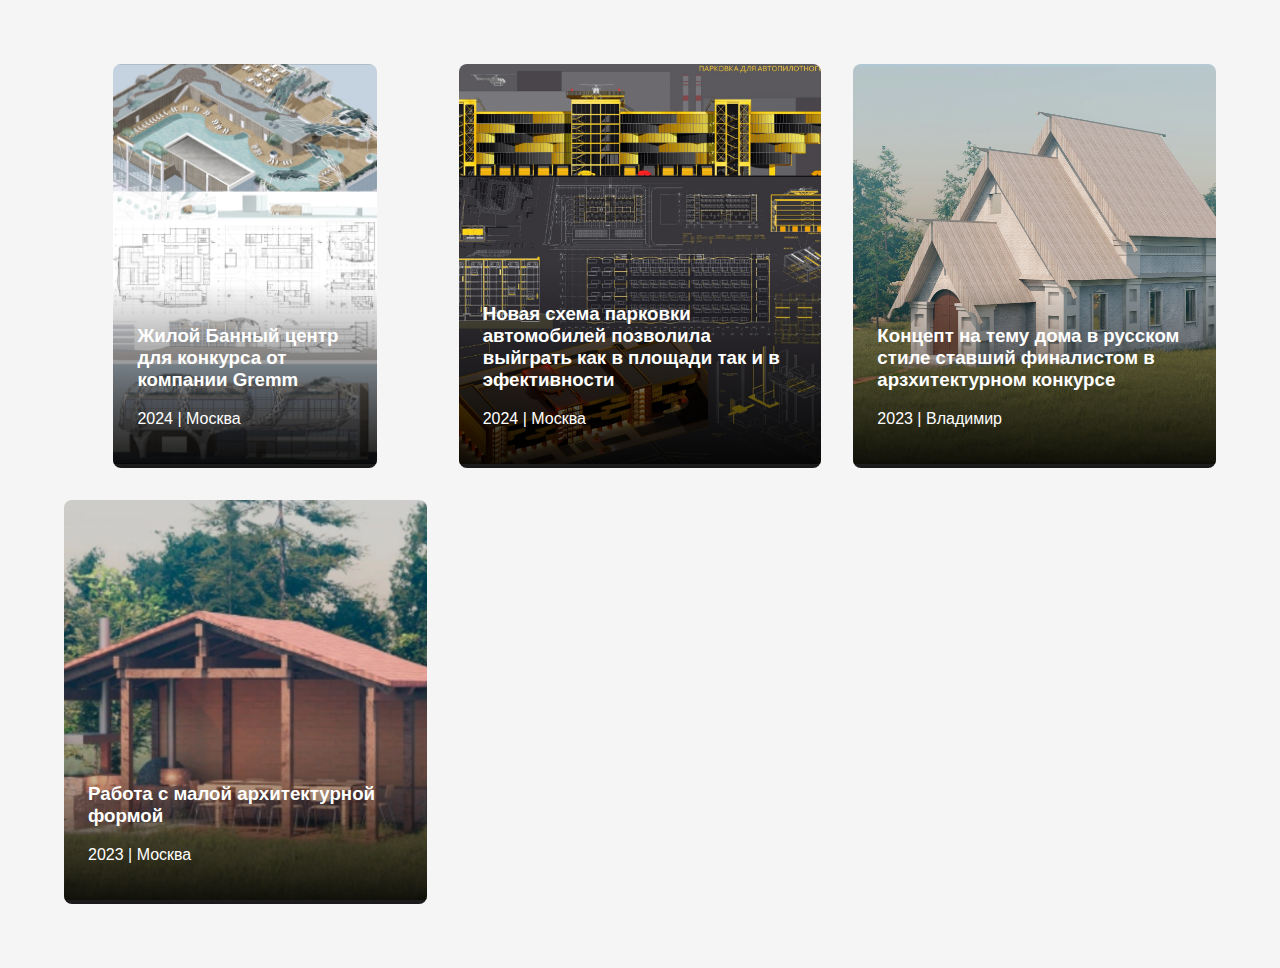
<file: portfolio.html>
<!DOCTYPE html>
<html lang="ru">
<head>
    <meta charset="UTF-8">
    <meta name="viewport" content="width=device-width, initial-scale=1.0">
    <title>Архитектурное портфолио</title>
    <link rel="stylesheet" href="style.css">
    <style>
        /* Стилидля портфолио. */
        .portfolio-grid {
            display: grid;
            place-items: center;
            grid-template-columns: repeat(auto-fit, minmax(300px, 1fr));
            gap: 2rem;
            padding: 2rem;
        }

        .portfolio-item {
            position: relative;
            cursor: pointer;
            border-radius: 8px;
            overflow: hidden;
            transition: transform 0.3s;
        }

        .portfolio-item:hover {
            transform: scale(1.03);
        }

        .portfolio-item img {
            width: 100%;
            height: 400px;
            object-fit: cover;
        }

        .item-info {
            position: absolute;
            bottom: 0;
            left: 0;
            right: 0;
            padding: 1.5rem;
            background: linear-gradient(to top, rgba(0,0,0,0.9), transparent);
            color: white;
        }

        /* Модальное окно */
        .modal {
            display: none;
            position: fixed;
            top: 0;
            left: 0;
            width: 100%;
            height: 100%;
            background: rgba(0,0,0,0.8);
            z-index: 1000;
        }

        .modal-content {
            position: relative;
            background: white;
            max-width: 800px;
            margin: 2rem auto;
            padding: 2rem;
            border-radius: 10px;
            animation: modalOpen 0.3s;
        }

        @keyframes modalOpen {
            from { opacity: 0; transform: scale(0.8); }
            to { opacity: 1; transform: scale(1); }
        }

        .close-btn {
            position: absolute;
            top: 1rem;
            right: 1rem;
            font-size: 2rem;
            cursor: pointer;
        }

        .project-nav {
            display: flex;
            justify-content: space-between;
            margin-top: 1rem;
        }

        .nav-btn {
            padding: 0.5rem 1rem;
            background: #333;
            color: white;
            border: none;
            cursor: pointer;
            border-radius: 4px;
        }
    </style>
</head>
<body>

<!-- Галерея портфолио -->
<div class="portfolio-grid">
    <!-- Проект 1 -->
    <div class="portfolio-item" onclick="openModal(0)">
        <img src="ImagesPortfolio/Гремм.jpg" alt="Банный центр для конкурса от компании Gremm">
        <div class="item-info">
            <h3> Жилой Банный центр для конкурса от компании Gremm </h3>
            <p>2024 | Москва</p>
        </div>
    </div>

    <!-- Проект 3 -->
    <div class="portfolio-item" onclick="openModal(1)">
        <img src="ImagesPortfolio/парковка.jpg" alt="Уная парковка для беспилотного такси">
        <div class="item-info">
            <h3> Новая схема парковки автомобилей позволила выйграть как в площади так и в эфективности</h3>
            <p>2024 | Москва</p>
        </div>
    </div>

    <!-- Проект 4 -->
    <div class="portfolio-item" onclick="openModal(1)">
        <img src="ImagesPortfolio/Дом в русском стиле.jpg" alt="Дом в русском стиле">
        <div class="item-info">
            <h3> Концепт на тему дома в русском стиле ставший финалистом в арзхитектурном конкурсе</h3>
            <p>2023 | Владимир</p>
        </div>
    </div>

<!-- Проект 5 -->
    <div class="portfolio-item" onclick="openModal(1)">
        <img src="ImagesPortfolio/беседка.jpg" alt="Беседка с помпейской печью">
        <div class="item-info">
            <h3> Работа с малой архитектурной формой</h3>
            <p>2023 | Москва</p>
        </div>
    </div>


    <!-- Добавь другие проекты -->
</div>

<!-- Модальное окно -->
<div id="projectModal" class="modal">
    <div class="modal-content">
        <span class="close-btn" onclick="closeModal()">&times;</span>
        <div id="modalContent">
            <!-- Контент подгружается через JS -->
        </div>
        <div class="project-nav">
            <button class="nav-btn" onclick="changeProject(-1)">← Назад</button>
            <button class="nav-btn" onclick="changeProject(1)">Вперед →</button>
        </div>
    </div>
</div>

<script>
    const projects = [
        {
            title: 'Жилой комплекс "Весна"',
            location: 'Москва',
            year: '2023',
            images: ['images/project1.jpg', 'images/project1-2.jpg'],
            description: 'Современный жилой комплекс с экологичным дизайном. Особенности: система "умный дом", зеленые террасы, подземный паркинг на 500 мест.',
area: '25 000 м²',
            materials: 'Стекло, бетон, натуральное дерево'
        },
        {
            title: 'Офисный центр "Хаб"',
            location: 'Санкт-Петербург',
            year: '2022',
            images: ['images/project2.jpg', 'images/project2-2.jpg'],
            description: 'Инновационное офисное пространство с зонами для коллаборации. Включен в топ-10 бизнес-центров Северо-Запада по версии Forbes.',
            area: '18 500 м²',
            materials: 'Сталь, стекло, смарт-стекло'
        }
        // Добавь другие проекты
    ];

    let currentProject = 0;

    function openModal(index) {
        currentProject = index;
        const project = projects[index];
        const modalContent = 
            <h2>${project.title}</h2>
            <div class="gallery">
                ${project.images.map(img => <img src="${img}" alt="${project.title}" style="width:100%; margin:1rem 0;">).join('')}
            </div>
            <p><strong>Местоположение:</strong> ${project.location}</p>
            <p><strong>Год постройки:</strong> ${project.year}</p>
            <p><strong>Площадь:</strong> ${project.area}</p>
            <p><strong>Материалы:</strong> ${project.materials}</p>
            <p>${project.description}</p>
        ;
        document.getElementById('modalContent').innerHTML = modalContent;
        document.getElementById('projectModal').style.display = 'block';
    }

    function closeModal() {
        document.getElementById('projectModal').style.display = 'none';
    }

    function changeProject(step) {
        currentProject = (currentProject + step + projects.length) % projects.length;
        openModal(currentProject);
    }

    // Закрытие по клику вне окна
    window.onclick = function(event) {
        const modal = document.getElementById('projectModal');
        if (event.target == modal) {
            closeModal();
        }
    }
</script>

</body>
</html>
</file>
<file: style.css>
/* Минимлистичная база */
body {
    font-family: 'Helvetica', sans-serif;
    margin: 0;
    padding: 2rem;
    background: #f5f5f5;
}
.profile-circle {
    margin-left: auto;
    margin-right: auto;
}
.header {
    text-align: center;
    margin-bottom: 3rem;
}

/* Сетка карточек */
.grid {
    display: grid;
    grid-template-columns: repeat(auto-fit, minmax(300px, 1fr));
    gap: 2rem;
    max-width: 1200px;
    margin: 0 auto;
}

/* Анимация карточек */
.card {
    position: relative;
    overflow: hidden;
    border-radius: 8px;
    aspect-ratio: 1;
    transition: transform 0.3s;
}

.card:hover {
    transform: scale(1.02);
}

.card img {
    width: 100%;
    height: 100%;
    object-fit: cover;
}

.card-overlay {
    position: absolute;
    bottom: 0;
    left: 0;
    right: 0;
    padding: 1.5rem;
    background: linear-gradient(to top, rgba(0,0,0,0.8), transparent);
    color: white;
}

/* Для портфолио — акцент */
.portfolio-card {
    grid-column: 1 / -1;
    aspect-ratio: 2 / 1;
}
</file>
